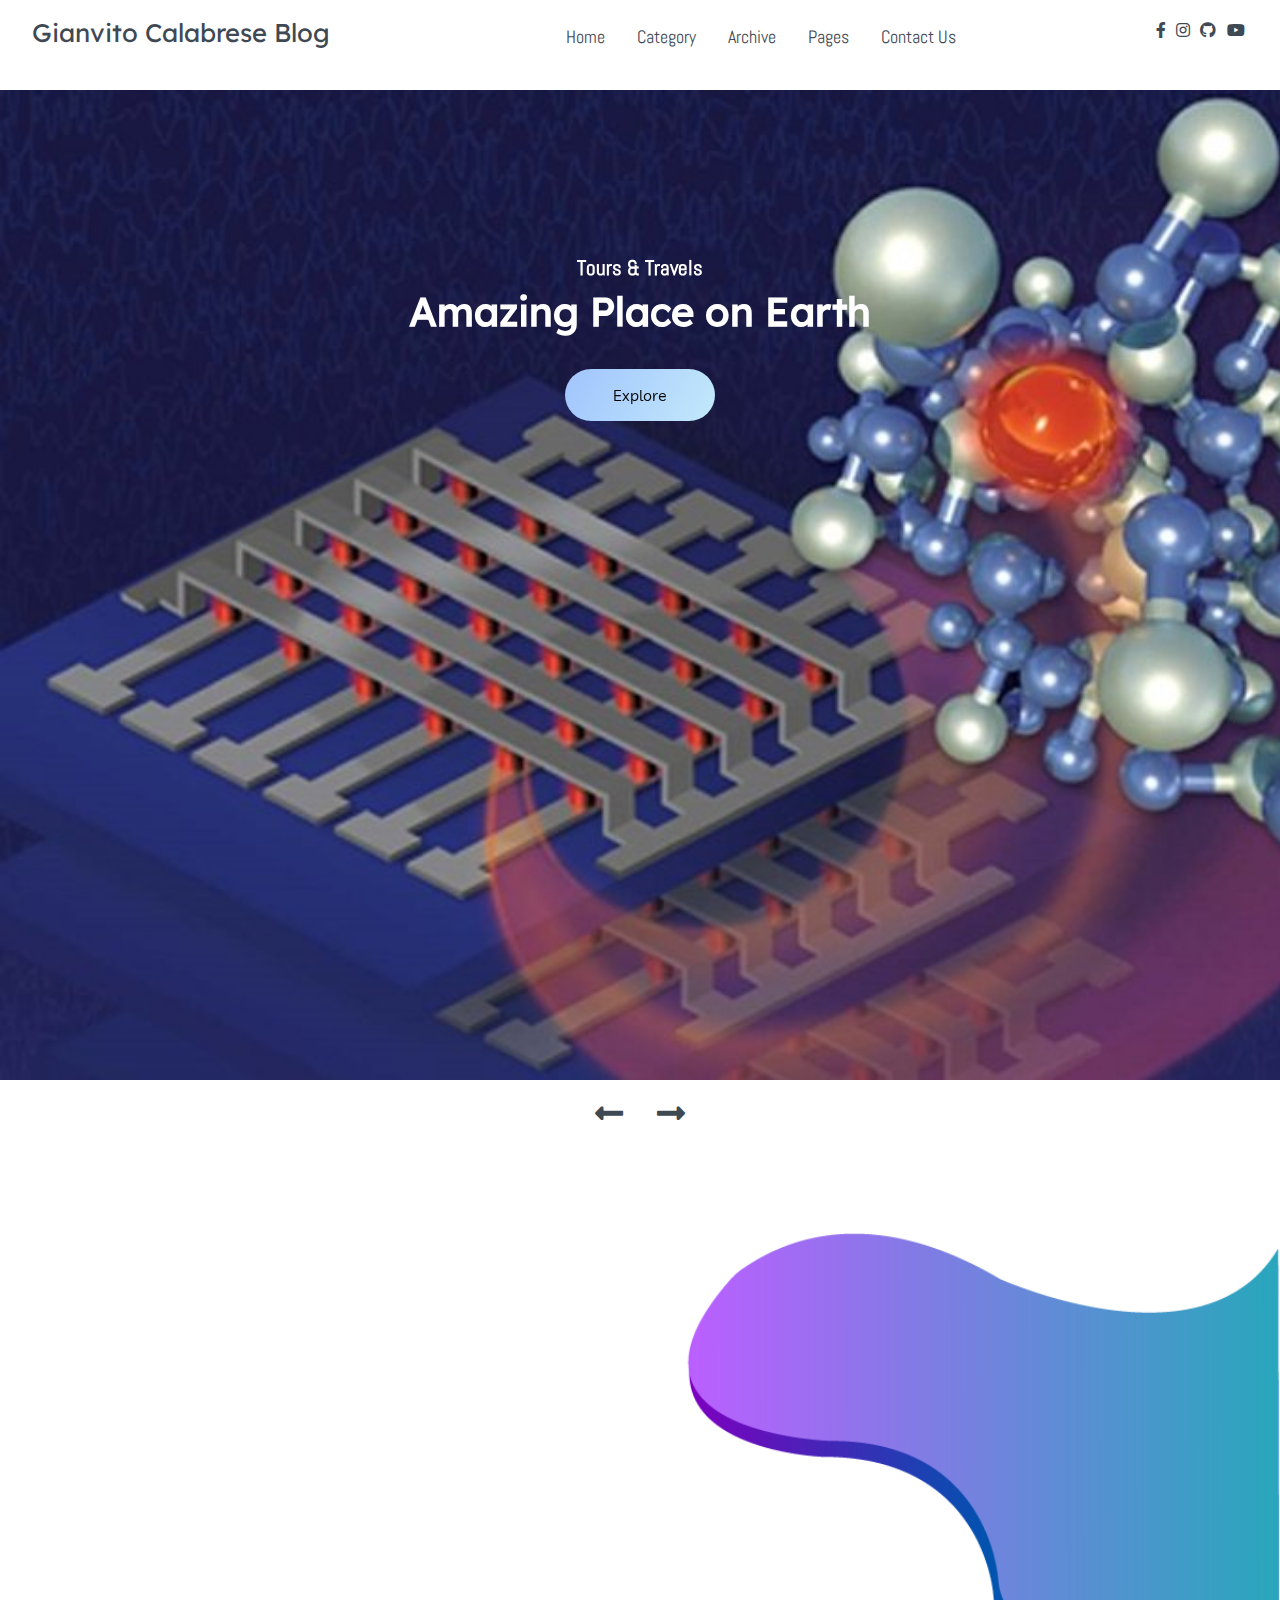
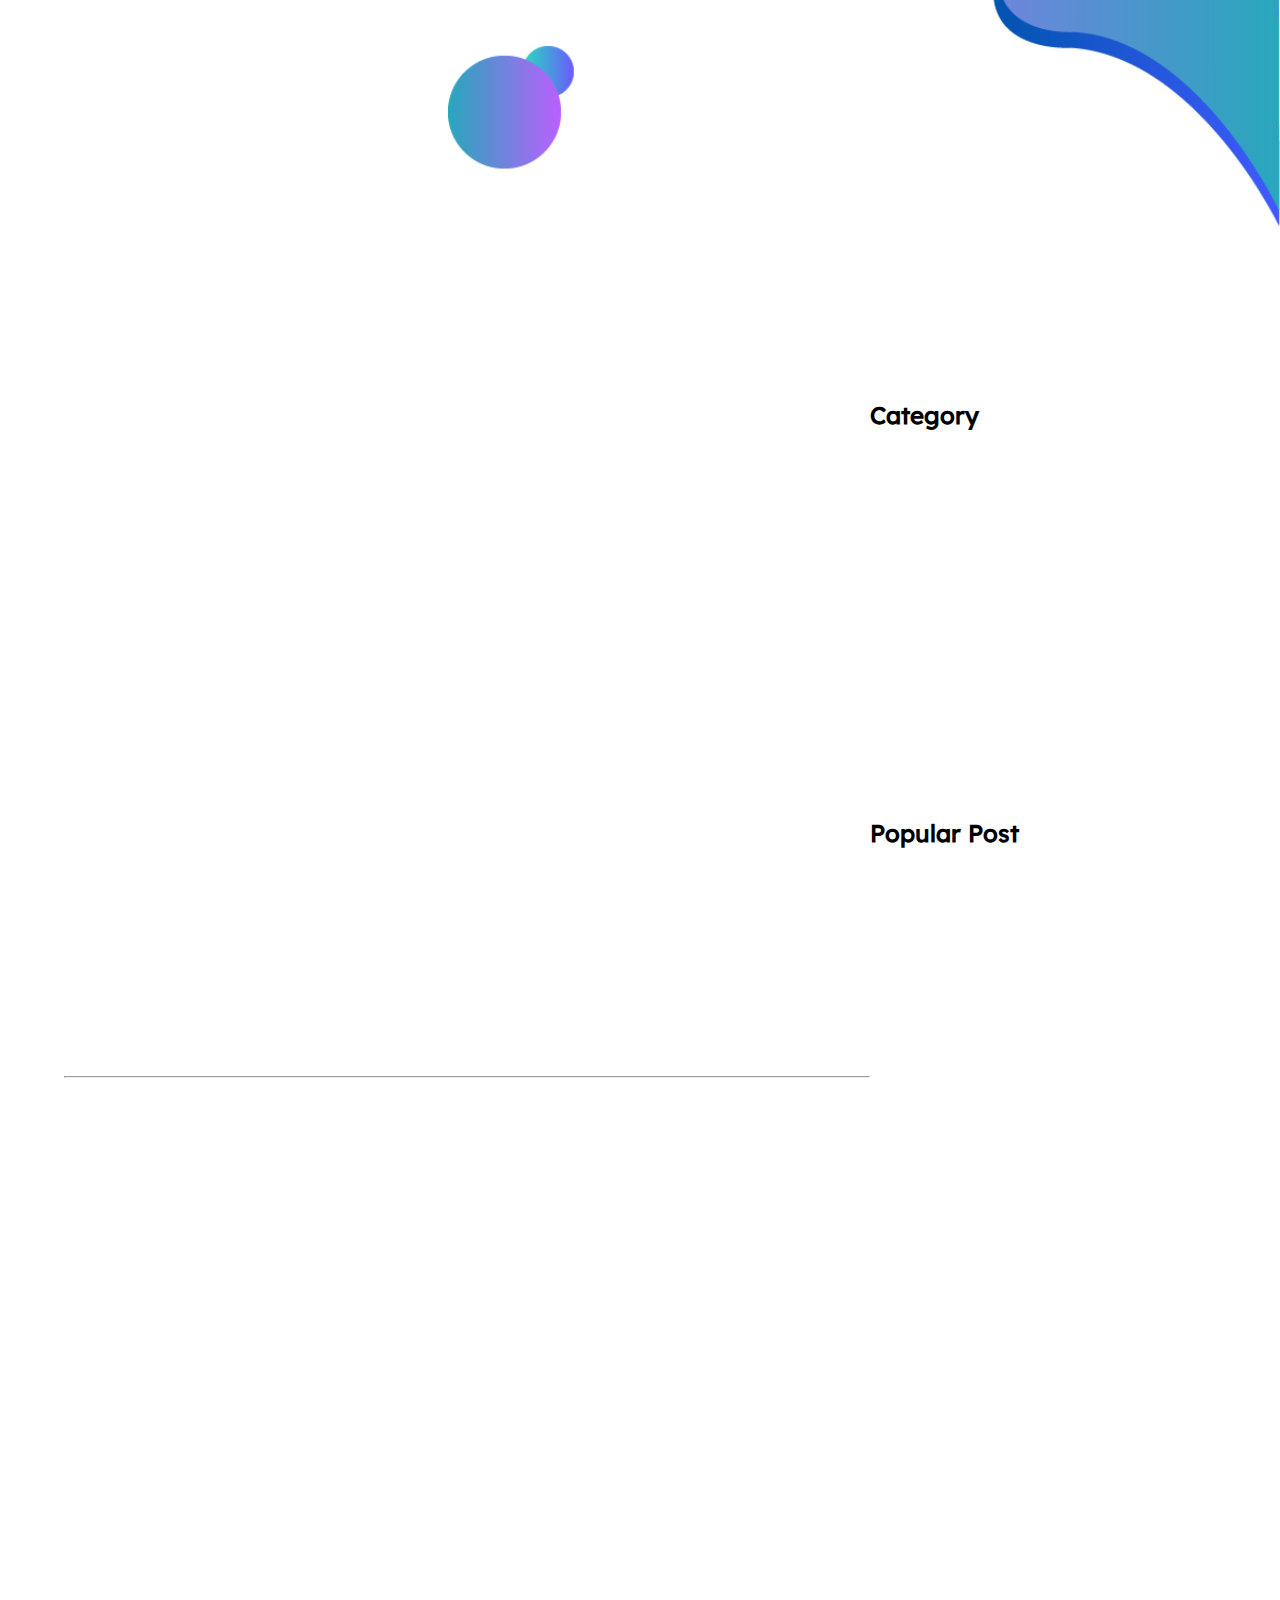
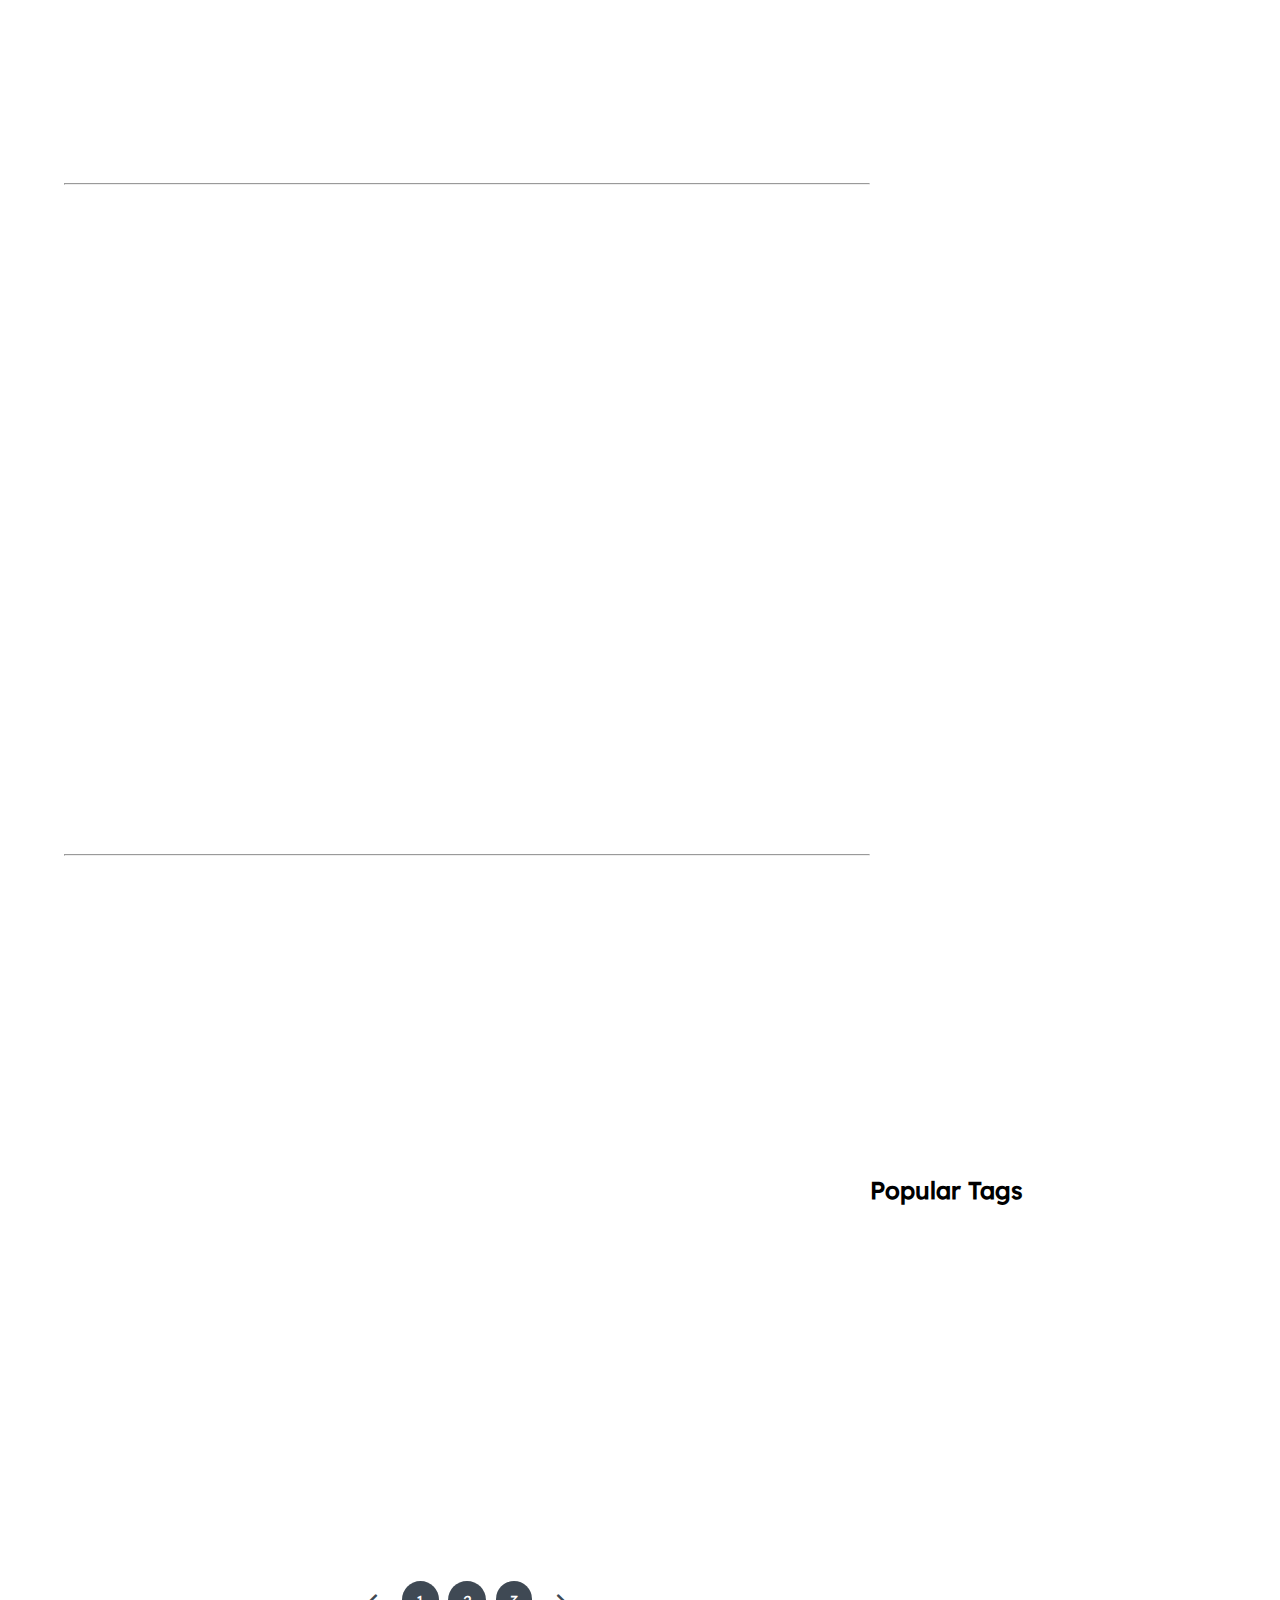
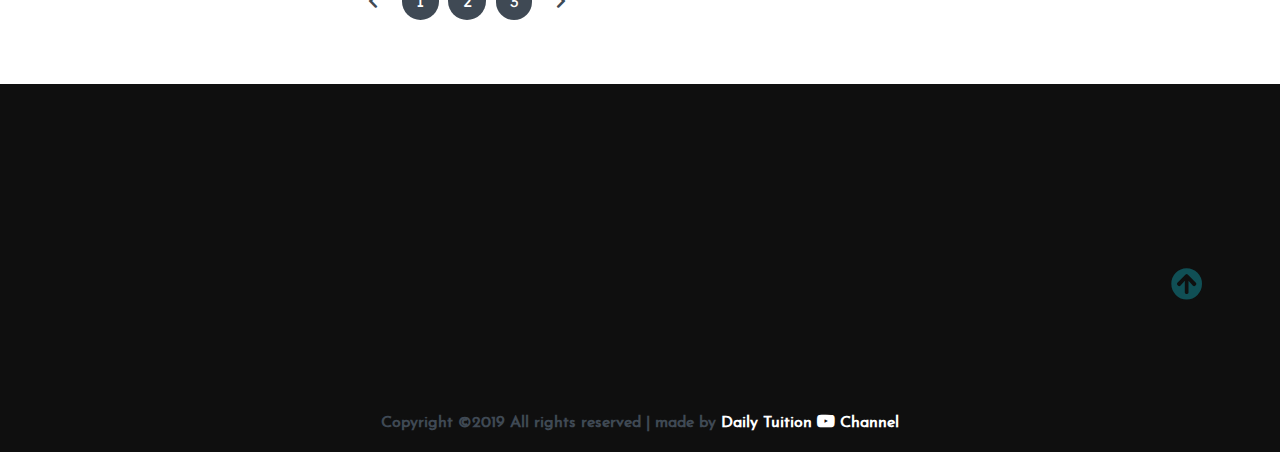
<file: blog/Index.html>
<!DOCTYPE html>
<html lang="en">

<head>
    <meta charset="UTF-8">
    <meta name="viewport" content="width=device-width, initial-scale=1.0">
    <meta http-equiv="X-UA-Compatible" content="ie=edge">
    <title>Gianvito Calabrese Blog</title>

    <!-- Font Awesome Icons -->
    <link rel="stylesheet" href="./css/all.css">


    <!-- --------- Owl-Carousel ------------------->
    <link rel="stylesheet" href="./css/owl.carousel.min.css">
    <link rel="stylesheet" href="./css/owl.theme.default.min.css">

    <!-- ------------ AOS Library ------------------------- -->
    <link rel="stylesheet" href="./css/aos.css">

    <!-- Custom Style   -->
    <link rel="stylesheet" href="./css/Style.css">

</head>

<body>

    <!-- ----------------------------  Navigation ---------------------------------------------- -->

    <nav class="nav">
        <div class="nav-menu flex-row">
            <div class="nav-brand">
                <a href="#" class="text-gray">Gianvito Calabrese Blog</a>
            </div>
            <div class="toggle-collapse">
                <div class="toggle-icons">
                    <i class="fas fa-bars"></i>
                </div>
            </div>
            <div>
                <ul class="nav-items">
                    <li class="nav-link">
                        <a href="#">Home</a>
                    </li>
                    <li class="nav-link">
                        <a href="#">Category</a>
                    </li>
                    <li class="nav-link">
                        <a href="#">Archive</a>
                    </li>
                    <li class="nav-link">
                        <a href="#">Pages</a>
                    </li>
                    <li class="nav-link">
                        <a href="#">Contact Us</a>
                    </li>
                </ul>
            </div>
            <div class="social text-gray">
                <a href="#"><i class="fab fa-facebook-f"></i></a>
                <a href="#"><i class="fab fa-instagram"></i></a>
                <a href="https://github.com/GianvitoCalabrese"><i class="fab fa-github"></i></a>
                <a href="#"><i class="fab fa-youtube"></i></a>
            </div>
        </div>
    </nav>

    <!-- ------------x---------------  Navigation --------------------------x------------------- -->

    <!----------------------------- Main Site Section ------------------------------>

    <main>

        <!------------------------ Site Title ---------------------->

        <section class="site-title">
            <div class="site-background" data-aos="fade-up" data-aos-delay="100">
                <h3>Tours & Travels</h3>
                <h1>Amazing Place on Earth</h1>
                <button class="btn">Explore</button>
            </div>
        </section>

        <!------------x----------- Site Title ----------x----------->

        <!-- --------------------- Blog Carousel ----------------- -->

        <section>
            <div class="blog">
                <div class="container">
                    <div class="owl-carousel owl-theme blog-post">
                        <div class="blog-content" data-aos="fade-right" data-aos-delay="200">
                            <img src="./assets/Blog-post/post-1.jpg" alt="post-1">
                            <div class="blog-title">
                                <h3>London Fashion week's continued the evolution</h3>
                                <button class="btn btn-blog">Fashion</button>
                                <span>2 minutes</span>
                            </div>
                        </div>
                        <div class="blog-content" data-aos="fade-in" data-aos-delay="200">
                            <img src="./assets/Blog-post/post-3.jpg" alt="post-1">
                            <div class="blog-title">
                                <h3>London Fashion week's continued the evolution</h3>
                                <button class="btn btn-blog">Fashion</button>
                                <span>2 minutes</span>
                            </div>
                        </div>
                        <div class="blog-content" data-aos="fade-left" data-aos-delay="200">
                            <img src="./assets/Blog-post/post-2.jpg" alt="post-1">
                            <div class="blog-title">
                                <h3>London Fashion week's continued the evolution</h3>
                                <button class="btn btn-blog">Fashion</button>
                                <span>2 minutes</span>
                            </div>
                        </div>
                        <div class="blog-content" data-aos="fade-right" data-aos-delay="200">
                            <img src="./assets/Blog-post/post-5.png" alt="post-1">
                            <div class="blog-title">
                                <h3>London Fashion week's continued the evolution</h3>
                                <button class="btn btn-blog" onclick='location.replace("./html/profile.html")' type='button'>Fashion</button>
                                <span>2 minutes</span>
                            </div>
                        </div>
                    </div>
                    <div class="owl-navigation">
                        <span class="owl-nav-prev"><i class="fas fa-long-arrow-alt-left"></i></span>
                        <span class="owl-nav-next"><i class="fas fa-long-arrow-alt-right"></i></span>
                    </div>
                </div>
            </div>
        </section>

        <!-- ----------x---------- Blog Carousel --------x-------- -->

        <!-- ---------------------- Site Content -------------------------->

        <section class="container">
            <div class="site-content">
                <div class="posts">
                    <div class="post-content" data-aos="zoom-in" data-aos-delay="200">
                        <div class="post-image">
                            <div>
                                <img src="./assets/Blog-post/blog1.png" class="img" alt="blog1">
                            </div>
                            <div class="post-info flex-row">
                                <span><i class="fas fa-user text-gray"></i>&nbsp;&nbsp;Admin</span>
                                <span><i class="fas fa-calendar-alt text-gray"></i>&nbsp;&nbsp;January 14, 2019</span>
                                <span>2 Commets</span>
                            </div>
                        </div>
                        <div class="post-title">
                            <a href="#">Why should boys have all the fun? it's the women who are making india an
                                alcohol-loving contry</a>
                            <p>Lorem ipsum dolor sit amet consectetur adipisicing elit. Neque voluptas deserunt beatae
                                adipisci iusto totam placeat corrupti ipsum, tempora magnam incidunt aperiam tenetur a
                                nobis, voluptate, numquam architecto fugit. Eligendi quidem ipsam ducimus minus magni
                                illum similique veniam tempore unde?
                            </p>
                            <button class="btn post-btn">Read More &nbsp; <i class="fas fa-arrow-right"></i></button>
                        </div>
                    </div>
                    <hr>
                    <div class="post-content" data-aos="zoom-in" data-aos-delay="200">
                        <div class="post-image">
                            <div>
                                <img src="./assets/Blog-post/blog2.png" class="img" alt="blog1">
                            </div>
                            <div class="post-info flex-row">
                                <span><i class="fas fa-user text-gray"></i>&nbsp;&nbsp;Admin</span>
                                <span><i class="fas fa-calendar-alt text-gray"></i>&nbsp;&nbsp;January 16, 2019</span>
                                <span>7 Commets</span>
                            </div>
                        </div>
                        <div class="post-title">
                            <a href="#">Why should boys have all the fun? it's the women who are making india an
                                alcohol-loving contry</a>
                            <p>Lorem ipsum dolor sit amet consectetur adipisicing elit. Neque voluptas deserunt beatae
                                adipisci iusto totam placeat corrupti ipsum, tempora magnam incidunt aperiam tenetur a
                                nobis, voluptate, numquam architecto fugit. Eligendi quidem ipsam ducimus minus magni
                                illum similique veniam tempore unde?
                            </p>
                            <button class="btn post-btn">Read More &nbsp; <i class="fas fa-arrow-right"></i></button>
                        </div>
                    </div>
                    <hr>
                    <div class="post-content" data-aos="zoom-in" data-aos-delay="200">
                        <div class="post-image">
                            <div>
                                <img src="./assets/Blog-post/blog3.png" class="img" alt="blog1">
                            </div>
                            <div class="post-info flex-row">
                                <span><i class="fas fa-user text-gray"></i>&nbsp;&nbsp;Admin</span>
                                <span><i class="fas fa-calendar-alt text-gray"></i>&nbsp;&nbsp;January 19, 2019</span>
                                <span>5 Commets</span>
                            </div>
                        </div>
                        <div class="post-title">
                            <a href="#">New data recording system to better analyse road accidents</a>
                            <p>Lorem ipsum dolor sit amet consectetur adipisicing elit. Neque voluptas deserunt beatae
                                adipisci iusto totam placeat corrupti ipsum, tempora magnam incidunt aperiam tenetur a
                                nobis, voluptate, numquam architecto fugit. Eligendi quidem ipsam ducimus minus magni
                                illum similique veniam tempore unde?
                            </p>
                            <button class="btn post-btn">Read More &nbsp; <i class="fas fa-arrow-right"></i></button>
                        </div>
                    </div>
                    <hr>
                    <div class="post-content" data-aos="zoom-in" data-aos-delay="200">
                        <div class="post-image">
                            <div>
                                <img src="./assets/Blog-post/blog4.png" class="img" alt="blog1">
                            </div>
                            <div class="post-info flex-row">
                                <span><i class="fas fa-user text-gray"></i>&nbsp;&nbsp;Admin</span>
                                <span><i class="fas fa-calendar-alt text-gray"></i>&nbsp;&nbsp;January 21, 2019</span>
                                <span>12 Commets</span>
                            </div>
                        </div>
                        <div class="post-title">
                            <a href="#">New data recording system to better analyse road accidents</a>
                            <p>Lorem ipsum dolor sit amet consectetur adipisicing elit. Neque voluptas deserunt beatae
                                adipisci iusto totam placeat corrupti ipsum, tempora magnam incidunt aperiam tenetur a
                                nobis, voluptate, numquam architecto fugit. Eligendi quidem ipsam ducimus minus magni
                                illum similique veniam tempore unde?
                            </p>
                            <button class="btn post-btn">Read More &nbsp; <i class="fas fa-arrow-right"></i></button>
                        </div>
                    </div>
                    <div class="pagination flex-row">
                        <a href="#"><i class="fas fa-chevron-left"></i></a>
                        <a href="#" class="pages">1</a>
                        <a href="#" class="pages">2</a>
                        <a href="#" class="pages">3</a>
                        <a href="#"><i class="fas fa-chevron-right"></i></a>
                    </div>
                </div>
                <aside class="sidebar">
                    <div class="category">
                        <h2>Category</h2>
                        <ul class="category-list">
                            <li class="list-items" data-aos="fade-left" data-aos-delay="100">
                                <a href="#">Software</a>
                                <span>(05)</span>
                            </li>
                            <li class="list-items" data-aos="fade-left" data-aos-delay="200">
                                <a href="#">Techonlogy</a>
                                <span>(02)</span>
                            </li>
                            <li class="list-items" data-aos="fade-left" data-aos-delay="300">
                                <a href="#">Lifestyle</a>
                                <span>(07)</span>
                            </li>
                            <li class="list-items" data-aos="fade-left" data-aos-delay="400">
                                <a href="#">Shopping</a>
                                <span>(01)</span>
                            </li>
                            <li class="list-items" data-aos="fade-left" data-aos-delay="500">
                                <a href="#">Food</a>
                                <span>(08)</span>
                            </li>
                        </ul>
                    </div>
                    <div class="popular-post">
                        <h2>Popular Post</h2>
                        <div class="post-content" data-aos="flip-up" data-aos-delay="200">
                            <div class="post-image">
                                <div>
                                    <img src="./assets/popular-post/m-blog-1.jpg" class="img" alt="blog1">
                                </div>
                                <div class="post-info flex-row">
                                    <span><i class="fas fa-calendar-alt text-gray"></i>&nbsp;&nbsp;January 14,
                                        2019</span>
                                    <span>2 Commets</span>
                                </div>
                            </div>
                            <div class="post-title">
                                <a href="#">New data recording system to better analyse road accidents</a>
                            </div>
                        </div>
                        <div class="post-content" data-aos="flip-up" data-aos-delay="300">
                            <div class="post-image">
                                <div>
                                    <img src="./assets/popular-post/m-blog-2.jpg" class="img" alt="blog1">
                                </div>
                                <div class="post-info flex-row">
                                    <span><i class="fas fa-calendar-alt text-gray"></i>&nbsp;&nbsp;January 14,
                                        2019</span>
                                    <span>2 Commets</span>
                                </div>
                            </div>
                            <div class="post-title">
                                <a href="#">New data recording system to better analyse road accidents</a>
                            </div>
                        </div>
                        <div class="post-content" data-aos="flip-up" data-aos-delay="400">
                            <div class="post-image">
                                <div>
                                    <img src="./assets/popular-post/m-blog-3.jpg" class="img" alt="blog1">
                                </div>
                                <div class="post-info flex-row">
                                    <span><i class="fas fa-calendar-alt text-gray"></i>&nbsp;&nbsp;January 14,
                                        2019</span>
                                    <span>2 Commets</span>
                                </div>
                            </div>
                            <div class="post-title">
                                <a href="#">New data recording system to better analyse road accidents</a>
                            </div>
                        </div>
                        <div class="post-content" data-aos="flip-up" data-aos-delay="500">
                            <div class="post-image">
                                <div>
                                    <img src="./assets/popular-post/m-blog-4.jpg" class="img" alt="blog1">
                                </div>
                                <div class="post-info flex-row">
                                    <span><i class="fas fa-calendar-alt text-gray"></i>&nbsp;&nbsp;January 14,
                                        2019</span>
                                    <span>2 Commets</span>
                                </div>
                            </div>
                            <div class="post-title">
                                <a href="#">New data recording system to better analyse road accidents</a>
                            </div>
                        </div>
                        <div class="post-content" data-aos="flip-up" data-aos-delay="600">
                            <div class="post-image">
                                <div>
                                    <img src="./assets/popular-post/m-blog-5.jpg" class="img" alt="blog1">
                                </div>
                                <div class="post-info flex-row">
                                    <span><i class="fas fa-calendar-alt text-gray"></i>&nbsp;&nbsp;January 14,
                                        2019</span>
                                    <span>2 Commets</span>
                                </div>
                            </div>
                            <div class="post-title">
                                <a href="#">New data recording system to better analyse road accidents</a>
                            </div>
                        </div>
                    </div>
                    <div class="newsletter" data-aos="fade-up" data-aos-delay="300">
                        <h2>Newsletter</h2>
                        <div class="form-element">
                            <input type="text" class="input-element" placeholder="Email">
                            <button class="btn form-btn">Subscribe</button>
                        </div>
                    </div>
                    <div class="popular-tags">
                        <h2>Popular Tags</h2>
                        <div class="tags flex-row">
                            <span class="tag" data-aos="flip-up" data-aos-delay="100">Software</span>
                            <span class="tag" data-aos="flip-up" data-aos-delay="200">technology</span>
                            <span class="tag" data-aos="flip-up" data-aos-delay="300">travel</span>
                            <span class="tag" data-aos="flip-up" data-aos-delay="400">illustration</span>
                            <span class="tag" data-aos="flip-up" data-aos-delay="500">design</span>
                            <span class="tag" data-aos="flip-up" data-aos-delay="600">lifestyle</span>
                            <span class="tag" data-aos="flip-up" data-aos-delay="700">love</span>
                            <span class="tag" data-aos="flip-up" data-aos-delay="800">project</span>
                        </div>
                    </div>
                </aside>
            </div>
        </section>

        <!-- -----------x---------- Site Content -------------x------------>

    </main>

    <!---------------x------------- Main Site Section ---------------x-------------->


    <!-- --------------------------- Footer ---------------------------------------- -->

    <footer class="footer">
        <div class="container">
            <div class="about-us" data-aos="fade-right" data-aos-delay="200">
                <h2>About us</h2>
                <p>Lorem ipsum dolor sit amet consectetur adipisicing elit. Accusantium quia atque nemo ad modi officiis
                    iure, autem nulla tenetur repellendus.</p>
            </div>
            <div class="newsletter" data-aos="fade-right" data-aos-delay="200">
                <h2>Newsletter</h2>
                <p>Stay update with our latest</p>
                <div class="form-element">
                    <input type="text" placeholder="Email"><span><i class="fas fa-chevron-right"></i></span>
                </div>
            </div>
            <div class="instagram" data-aos="fade-left" data-aos-delay="200">
                <h2>Instagram</h2>
                <div class="flex-row">
                    <img src="./assets/instagram/thumb-card3.png" alt="insta1">
                    <img src="./assets/instagram/thumb-card4.png" alt="insta2">
                    <img src="./assets/instagram/thumb-card5.png" alt="insta3">
                </div>
                <div class="flex-row">
                    <img src="./assets/instagram/thumb-card6.png" alt="insta4">
                    <img src="./assets/instagram/thumb-card7.png" alt="insta5">
                    <img src="./assets/instagram/thumb-card8.png" alt="insta6">
                </div>
            </div>
            <div class="follow" data-aos="fade-left" data-aos-delay="200">
                <h2>Follow us</h2>
                <p>Let us be Social</p>
                <div>
                    <i class="fab fa-facebook-f"></i>
                    <i class="fab fa-twitter"></i>
                    <i class="fab fa-instagram"></i>
                    <i class="fab fa-youtube"></i>
                </div>
            </div>
        </div>
        <div class="rights flex-row">
            <h4 class="text-gray">
                Copyright ©2019 All rights reserved | made by
                <a href="www.youtube.com/c/dailytuition" target="_black">Daily Tuition <i class="fab fa-youtube"></i>
                    Channel</a>
            </h4>
        </div>
        <div class="move-up">
            <span><i class="fas fa-arrow-circle-up fa-2x"></i></span>
        </div>
    </footer>

    <!-- -------------x------------- Footer --------------------x------------------- -->

    <!-- Jquery Library file -->
    <script src="./js/Jquery3.4.1.min.js"></script>

    <!-- --------- Owl-Carousel js ------------------->
    <script src="./js/owl.carousel.min.js"></script>

    <!-- ------------ AOS js Library  ------------------------- -->
    <script src="./js/aos.js"></script>

    <!-- Custom Javascript file -->
    <script src="./js/main.js"></script>
</body>

</html>
</file>
<file: blog/css/Style.css>
@import url('../css/fonts.css');


html, body{
    margin: 0%;
    box-sizing: border-box;
    overflow-x: hidden;
}

:root{

    /*      Theme colors        */
    --text-gray: #3f4954;
    --text-light : #686666da;
    --bg-color: #0f0f0f;
    --white: #ffffff;
    --midnight: #104f55;

    /* gradient color   */
    --sky: linear-gradient(120deg, #a1c4fd 0%, #c2e9fb 100%);

    /*      theme font-family   */
    --Abel: 'Abel', cursive;
    --Anton: 'Anton', cursive;
    --Josefin : 'Josefin', cursive;
    --Lexend: 'Lexend', cursive;
    --Livvic : 'Livvic', cursive;
}


/* ---------------- Global Classes ---------------*/

a{
    text-decoration: none;
    color: var(--text-gray);
}

.flex-row{
    display: flex;
    flex-direction: row;    
    flex-wrap: wrap;
}

ul{
    list-style-type: none;
}

h1{
    font-family: var(--Lexend);
    font-size: 2.5rem;
}

h2{
    font-family: var(--Lexend);
}

h3{
    font-family: var(--Abel);
    font-size: 1.3rem;
}

button.btn{
    border: none;
    border-radius: 2rem;
    padding: 1rem 3rem;
    font-size: 1rem;
    font-family: var(--Livvic);
    cursor: pointer;
}

span{
    font-family: var(--Abel);
}

.container{
    margin: 0 5vw;
}

.text-gray{
    color: var(--text-gray);
}

p{
    font-family: var(--Lexend);
    color: var(--text-light);
}

/* ------x------- Global Classes -------x-------*/

/* --------------- navbar ----------------- */

.nav{
    background: white;
    padding: 0 2rem;
    height: 0rem;
    min-height: 10vh;
    overflow: hidden;
    transition: height 1s ease-in-out;
}

.nav .nav-menu{    
    justify-content: space-between;
}

.nav .toggle-collapse{
    position: absolute;
    top: 0%;
    width: 90%;
    cursor: pointer;
    display: none;
}

.nav .toggle-collapse .toggle-icons{
    display: flex;
    justify-content: flex-end;
    padding: 1.7rem 0;
}

.nav .toggle-collapse .toggle-icons i{
    font-size: 1.4rem;
    color: var(--text-gray);
}

.collapse{
    height: 30rem;
}

.nav .nav-items{
    display: flex;
    margin: 0;
}

.nav .nav-items .nav-link{
    padding: 1.6rem 1rem;
    font-size: 1.1rem;
    position: relative;
    font-family: var(--Abel);
    font-size: 1.1rem;
}

.nav .nav-items .nav-link:hover{
    background-color: var(--midnight);
}

.nav .nav-items .nav-link:hover a{
    color: var(--white);
}

.nav .nav-brand a{
    font-size: 1.6rem;
    padding: 1rem 0;
    display: block;
    font-family: var(--Lexend);
    font-size: 1.6rem;
}

.nav .social{
    padding: 1.4rem 0
}

.nav .social i{
    padding: 0 .2rem;
}

.nav .social i:hover{
    color: #a1c4cf;
}

/* -------x------- navbar ---------x------- */


/* ----------------- Main Content----------- */

/* --------------- Site title ---------------- */
main .site-title{
    background: url('../assets/Background-image.jpg');
    background-size: cover;
    height: 110vh;
    display: flex;
    justify-content: center;
}

main .site-title .site-background{
    padding-top: 10rem;
    text-align: center;
    color: var(--white);
}

main .site-title h1, h3{
    margin: .3rem;
}

main .site-title .btn{
    margin: 1.8rem;
    background: var(--sky);
}

main .site-title .btn:hover{
    background: transparent;
    border: 1px solid var(--white);
    color: var(--white);
}

/* --------x------ Site title --------x------- */

/* --------------- Blog Carousel ------------ */

main .blog{
    background: url('../assets/Abract01.png');
    background-repeat: no-repeat;
    background-position: right;
    height: 100vh;
    width: 100%;
    background-size: 65%;
}

main .blog .blog-post{
    padding-top: 6rem;
}

main .blog-post .blog-content{
    display: flex;
    flex-direction: column;
    text-align: center;
    width: 80%;
    margin: 3rem 2rem;
    box-shadow: 0 15px 20px rgba(0, 0, 0, 0.2);
}

main .blog-content .blog-title{
    padding: 2rem 0;
}

main .blog-content .btn-blog{
    padding: .7rem 2rem;
    background: var(--sky);
    margin: .5rem;
}

main .blog-content span{
    display: block;
}

section .container .owl-nav{
    position: absolute;
    top: 0%;
    margin: 0 auto;
    width: 100%;
}

.owl-nav .owl-prev .owl-nav-prev,
.owl-nav .owl-next .owl-nav-next{
    color: var(--text-gray);
    background: transparent;
    font-size: 2rem;
}

.owl-theme .owl-nav [class*='owl-']:hover{
    background: transparent;
    color: var(--midnight);
}

.owl-theme .owl-nav [class*='owl-']{
    outline: none;
}


/* -------x------- Blog Carousel -----x------ */

/* ---------------- Site Content ----------------*/

main .site-content{
    display: grid;
    grid-template-columns: 70% 30%;
}

main .post-content{
    width: 100%;
    
}

main .site-content .post-content > .post-image, .post-title{
    padding: 1rem 2rem;
    position: relative;
}

main .site-content .post-content > .post-image .post-info{
    background: var(--sky);
    padding: 1rem;
    position: absolute;
    bottom: 0%;
    left: 20vw;
    border-radius: 3rem;
}

main .site-content .post-content > .post-image > div{
    overflow: hidden;
}

main .site-content .post-content > .post-image .img{
    width: 100%;
    transition: all 1s ease;
}

main .site-content .post-content > .post-image .img:hover{
    transform: scale(1.3);
}

main .site-content .post-content > .post-image .post-info span{
    margin: 0 .5rem;
}

main .post-content .post-title a{
    font-family: var(--Anton);
    font-size: 1.5rem;
}

.site-content .post-content .post-title .post-btn{
    border-radius: 0;
    padding: .7rem 1.5rem;
    background: var(--sky);
}

.site-content .pagination{
    justify-content: center;
    color: var(--text-gray);
    margin: 4rem 0;
}

.site-content .pagination a{
    padding: .6rem .9rem;
    border-radius: 2rem;
    margin: 0 .3rem;
    font-family: var(--Lexend);
}

.site-content .pagination .pages{
    background: var(--text-gray);
    color: var(--white);
}

/* -------x-------- Site Content --------x-------*/


/* --------------- Sidebar ----------------------- */

.site-content > .sidebar .category-list{
    font-family: var(--Livvic);   
}

.site-content > .sidebar .category-list .list-items{
    background: var(--sky);
    padding: .4rem 1rem;
    margin: .8rem 0;
    border-radius: 3rem;
    width: 70%;
    display: flex;
    justify-content: space-between;
}

.site-content > .sidebar .category-list .list-items a{
    color:  black;
}

.site-content .sidebar .popular-post .post-content{
    padding: 1rem 0;
}

.site-content .sidebar .popular-post h2{
    padding-top: 8rem;
}

.site-content .sidebar .popular-post .post-info{
    padding: .4rem .1rem !important;
    bottom: 0rem !important;
    left: 1.5rem !important;
    border-radius: 0rem !important;
    background: white !important;
}

.site-content .sidebar .popular-post .post-title a{
    font-size: 1rem;
}

.site-content .sidebar .newsletter{
    padding-top: 10rem;
}

.site-content .sidebar .newsletter .form-element{
    padding: .5rem 2rem;
}

.site-content .sidebar .newsletter .input-element{
    width: 80%;
    height: 1.9rem;
    padding: .3rem .5rem;
    font-family: var(--Lexend);
    font-size: 1rem;
}

.site-content .sidebar .newsletter .form-btn{
    border-radius: 0;
    padding: .8rem 32%;
    margin: 1rem 0;
    background: var(--sky);
}

.site-content .sidebar .popular-tags{
    padding: 5rem 0;
}

.site-content .sidebar .popular-tags .tags .tag{
    background: var(--sky);
    padding: .4rem 1rem;
    border-radius: 3rem;
    margin: .4rem .6rem;
}


/* -------x------- Sidebar -----------x----------- */

/* ---------x------- Main Content -----x----- */


/* ----------------- Footer --------------------- */

footer.footer{
    height: 100%;
    background: var(--bg-color);
    position: relative;
}

footer.footer .container{
    display: grid;
    grid-template-columns: repeat(4, 1fr);
}

footer.footer .container > div{
    flex-grow: 1;
    flex-basis: 0;
    padding: 3rem .9rem;
}

footer.footer .container h2{
    color: var(--white);
}

footer.footer .newsletter .form-element{
    background: black;
    display: inline-block;
}

footer.footer .newsletter .form-element input{
    padding: .5rem .7rem;
    border: none;
    background: transparent;
    color: white;
    font-family: var(--Josefin);
    font-size: 1rem;
    width: 74%;
}

footer.footer .newsletter .form-element span{
    background: var(--sky);
    padding: .5rem .7rem;
    cursor: pointer;
}

footer.footer .instagram div > img{
    display: inline-block;
    width: 25%;
    height: 50%;
    margin: .3rem .4rem;
}

footer.footer .follow div i{
    color: var(--white);
    padding: 0 .4rem;
}

footer.footer .rights{
    justify-content: center;
    font-family: var(--Josefin);
}

footer.footer .rights h4 a{
    color: var(--white);
}

footer.footer .move-up{
    position: absolute;
    right: 6%;
    top: 50%;
}

footer.footer .move-up span{
    color: var(--midnight);
}

footer.footer .move-up span:hover{
    color: var(--white);
    cursor: pointer;
}

/* ---------x------- Footer ----------x---------- */

/*              Viewport less then or equal to 1130px            */

@media only screen and (max-width: 1130px){
    .site-content .post-content > .post-image .post-info{
        left: 2rem !important;
        bottom: 1.2rem !important;
        border-radius: 0% !important;
    }

    .site-content .sidebar .popular-post .post-info{
        display: none !important;
    }

    footer.footer .container{
        grid-template-columns: repeat(2, 1fr);
    }

}

/*      x       Viewport less then or equal to 1130px    x     */


/*              Viewport less then or equal to 750px            */

@media only screen and (max-width: 750px){
    .nav .nav-menu, .nav .nav-items{
        flex-direction: column;
    }

    .nav .toggle-collapse{
        display: initial;
    }

    main .site-content{
        grid-template-columns: 100%;
    }

    footer.footer .container{
        grid-template-columns: repeat(1, 1fr);
    }

}


/*        x      Viewport less then or equal to 750px       x     */


/*              Viewport less then or equal to 520px            */

@media only screen and (max-width: 520px){
    main .blog{
        height: 125vh;
    }

    .site-content .post-content > .post-image .post-info{
        display: none;
    }

    footer.footer .container > div{
        padding:  1rem .9rem !important;
    }

    footer .rights{
        padding: 0 1.4rem;
        text-align: center;
    }

    nav .toggle-collapse{
        width: 80% !important;
    }

}

/*        x      Viewport less then or equal to 520px       x     */
</file>
